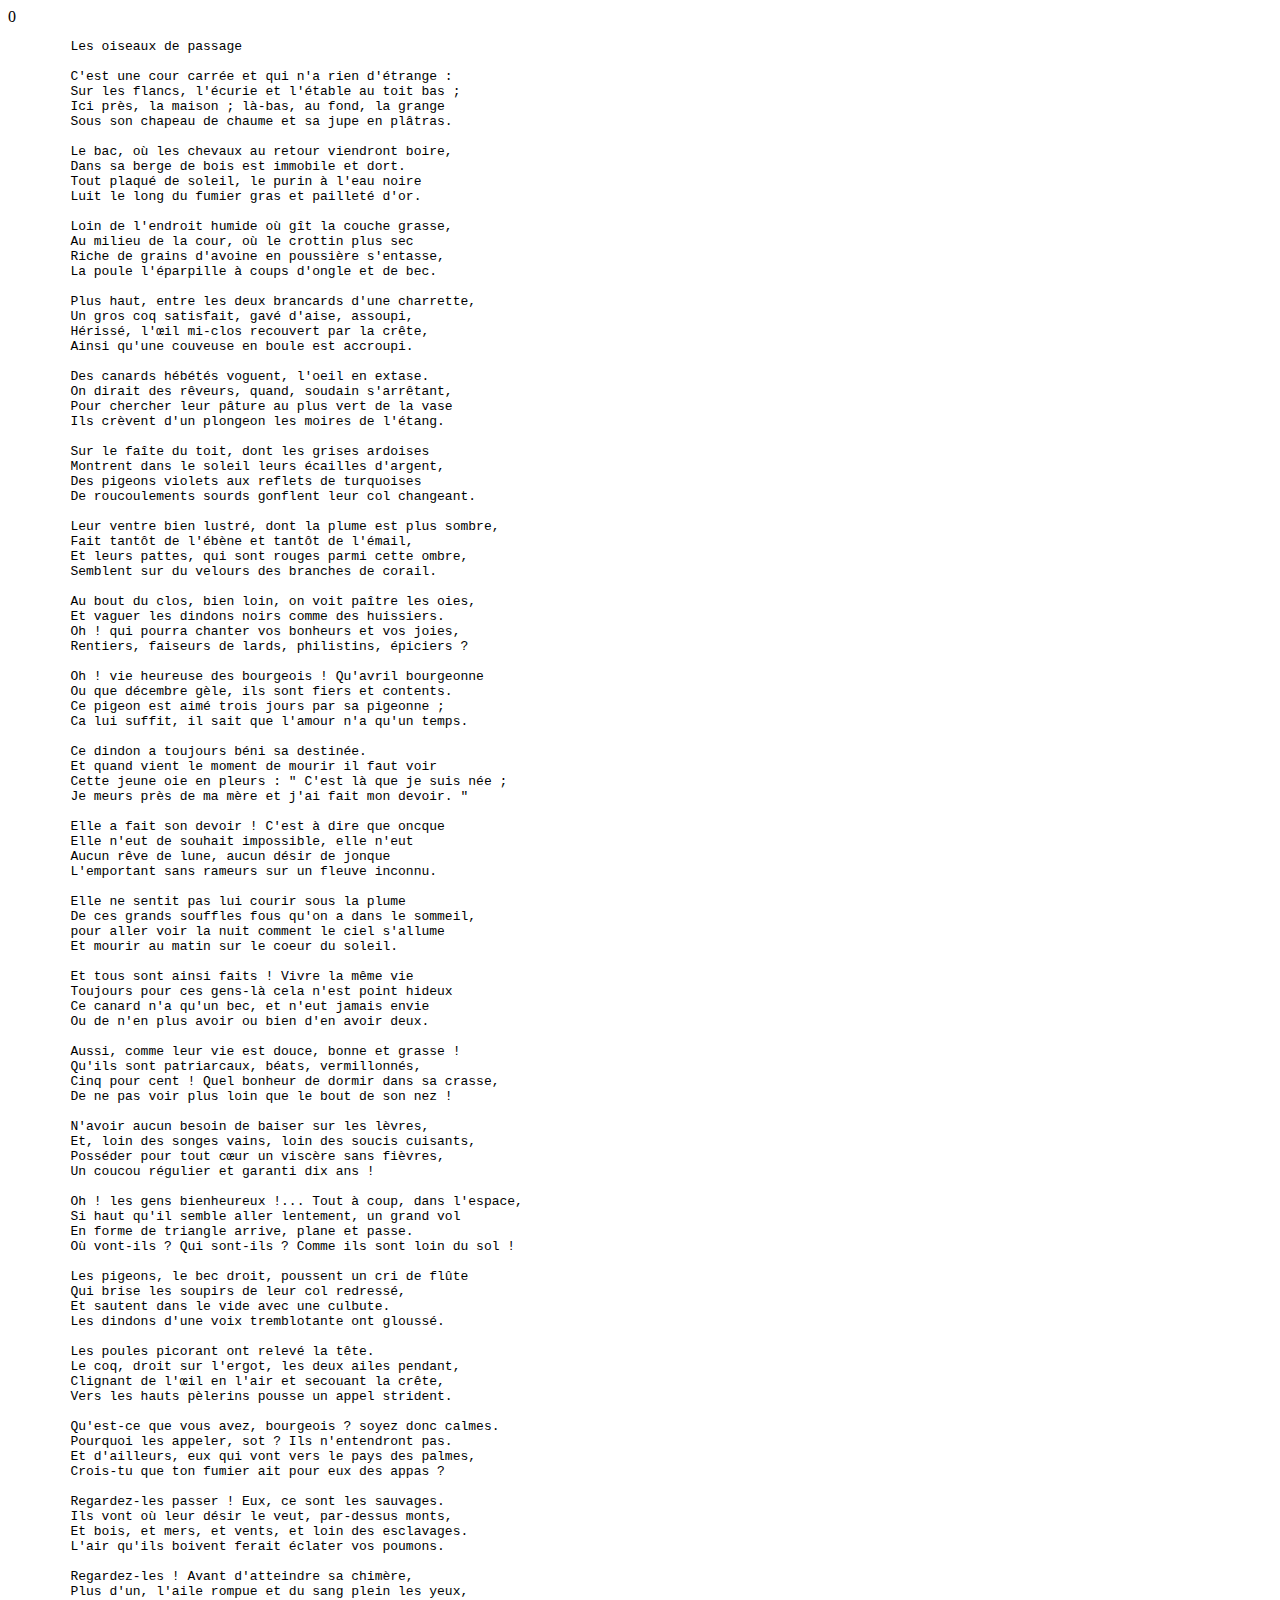
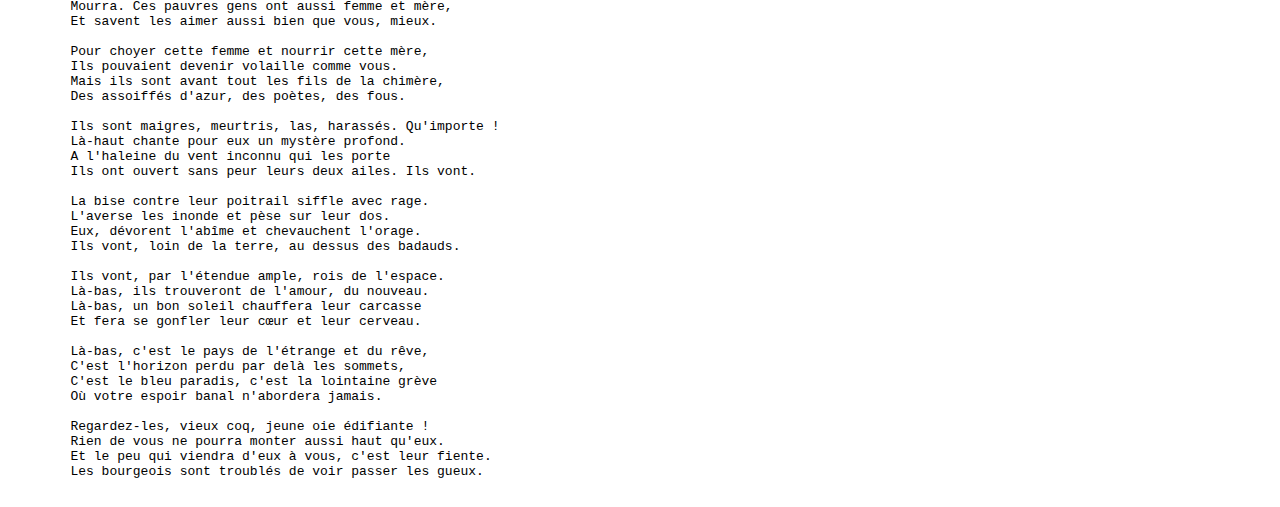
<file: ChallengeGithub_Full-master/index.html>
<!DOCTYPE html>
<html lang="en">
<head>
    <meta charset="UTF-8">
    <meta name="viewport" content="width=device-width, initial-scale=1.0">
    <title>Document</title>
</head>
<body>
    <div id="compteur">0</div>

    <pre id="poeme">
        Les oiseaux de passage

        C'est une cour carrée et qui n'a rien d'étrange :
        Sur les flancs, l'écurie et l'étable au toit bas ;
        Ici près, la maison ; là-bas, au fond, la grange
        Sous son chapeau de chaume et sa jupe en plâtras.
        
        Le bac, où les chevaux au retour viendront boire,
        Dans sa berge de bois est immobile et dort.
        Tout plaqué de soleil, le purin à l'eau noire
        Luit le long du fumier gras et pailleté d'or.
        
        Loin de l'endroit humide où gît la couche grasse,
        Au milieu de la cour, où le crottin plus sec
        Riche de grains d'avoine en poussière s'entasse,
        La poule l'éparpille à coups d'ongle et de bec.
        
        Plus haut, entre les deux brancards d'une charrette,
        Un gros coq satisfait, gavé d'aise, assoupi,
        Hérissé, l'œil mi-clos recouvert par la crête,
        Ainsi qu'une couveuse en boule est accroupi.
        
        Des canards hébétés voguent, l'oeil en extase.
        On dirait des rêveurs, quand, soudain s'arrêtant,
        Pour chercher leur pâture au plus vert de la vase
        Ils crèvent d'un plongeon les moires de l'étang.
        
        Sur le faîte du toit, dont les grises ardoises
        Montrent dans le soleil leurs écailles d'argent,
        Des pigeons violets aux reflets de turquoises
        De roucoulements sourds gonflent leur col changeant.
        
        Leur ventre bien lustré, dont la plume est plus sombre,
        Fait tantôt de l'ébène et tantôt de l'émail,
        Et leurs pattes, qui sont rouges parmi cette ombre,
        Semblent sur du velours des branches de corail.
        
        Au bout du clos, bien loin, on voit paître les oies,
        Et vaguer les dindons noirs comme des huissiers.
        Oh ! qui pourra chanter vos bonheurs et vos joies,
        Rentiers, faiseurs de lards, philistins, épiciers ?
        
        Oh ! vie heureuse des bourgeois ! Qu'avril bourgeonne
        Ou que décembre gèle, ils sont fiers et contents.
        Ce pigeon est aimé trois jours par sa pigeonne ;
        Ca lui suffit, il sait que l'amour n'a qu'un temps.
        
        Ce dindon a toujours béni sa destinée.
        Et quand vient le moment de mourir il faut voir
        Cette jeune oie en pleurs : " C'est là que je suis née ;
        Je meurs près de ma mère et j'ai fait mon devoir. "
        
        Elle a fait son devoir ! C'est à dire que oncque
        Elle n'eut de souhait impossible, elle n'eut
        Aucun rêve de lune, aucun désir de jonque
        L'emportant sans rameurs sur un fleuve inconnu.
        
        Elle ne sentit pas lui courir sous la plume
        De ces grands souffles fous qu'on a dans le sommeil,
        pour aller voir la nuit comment le ciel s'allume
        Et mourir au matin sur le coeur du soleil.
        
        Et tous sont ainsi faits ! Vivre la même vie
        Toujours pour ces gens-là cela n'est point hideux
        Ce canard n'a qu'un bec, et n'eut jamais envie
        Ou de n'en plus avoir ou bien d'en avoir deux.
        
        Aussi, comme leur vie est douce, bonne et grasse !
        Qu'ils sont patriarcaux, béats, vermillonnés,
        Cinq pour cent ! Quel bonheur de dormir dans sa crasse,
        De ne pas voir plus loin que le bout de son nez !
        
        N'avoir aucun besoin de baiser sur les lèvres,
        Et, loin des songes vains, loin des soucis cuisants,
        Posséder pour tout cœur un viscère sans fièvres,
        Un coucou régulier et garanti dix ans !
        
        Oh ! les gens bienheureux !... Tout à coup, dans l'espace,
        Si haut qu'il semble aller lentement, un grand vol
        En forme de triangle arrive, plane et passe.
        Où vont-ils ? Qui sont-ils ? Comme ils sont loin du sol !
        
        Les pigeons, le bec droit, poussent un cri de flûte
        Qui brise les soupirs de leur col redressé,
        Et sautent dans le vide avec une culbute.
        Les dindons d'une voix tremblotante ont gloussé.
        
        Les poules picorant ont relevé la tête.
        Le coq, droit sur l'ergot, les deux ailes pendant,
        Clignant de l'œil en l'air et secouant la crête,
        Vers les hauts pèlerins pousse un appel strident.
        
        Qu'est-ce que vous avez, bourgeois ? soyez donc calmes.
        Pourquoi les appeler, sot ? Ils n'entendront pas.
        Et d'ailleurs, eux qui vont vers le pays des palmes,
        Crois-tu que ton fumier ait pour eux des appas ?
        
        Regardez-les passer ! Eux, ce sont les sauvages.
        Ils vont où leur désir le veut, par-dessus monts,
        Et bois, et mers, et vents, et loin des esclavages.
        L'air qu'ils boivent ferait éclater vos poumons.
        
        Regardez-les ! Avant d'atteindre sa chimère,
        Plus d'un, l'aile rompue et du sang plein les yeux,
        Mourra. Ces pauvres gens ont aussi femme et mère,
        Et savent les aimer aussi bien que vous, mieux.
        
        Pour choyer cette femme et nourrir cette mère,
        Ils pouvaient devenir volaille comme vous.
        Mais ils sont avant tout les fils de la chimère,
        Des assoiffés d'azur, des poètes, des fous.
        
        Ils sont maigres, meurtris, las, harassés. Qu'importe !
        Là-haut chante pour eux un mystère profond.
        A l'haleine du vent inconnu qui les porte
        Ils ont ouvert sans peur leurs deux ailes. Ils vont.
        
        La bise contre leur poitrail siffle avec rage.
        L'averse les inonde et pèse sur leur dos.
        Eux, dévorent l'abîme et chevauchent l'orage.
        Ils vont, loin de la terre, au dessus des badauds.
        
        Ils vont, par l'étendue ample, rois de l'espace.
        Là-bas, ils trouveront de l'amour, du nouveau.
        Là-bas, un bon soleil chauffera leur carcasse
        Et fera se gonfler leur cœur et leur cerveau.
        
        Là-bas, c'est le pays de l'étrange et du rêve,
        C'est l'horizon perdu par delà les sommets,
        C'est le bleu paradis, c'est la lointaine grève
        Où votre espoir banal n'abordera jamais.
        
        Regardez-les, vieux coq, jeune oie édifiante !
        Rien de vous ne pourra monter aussi haut qu'eux.
        Et le peu qui viendra d'eux à vous, c'est leur fiente.
        Les bourgeois sont troublés de voir passer les gueux.
        </pre>

</body>
</html>
</file>
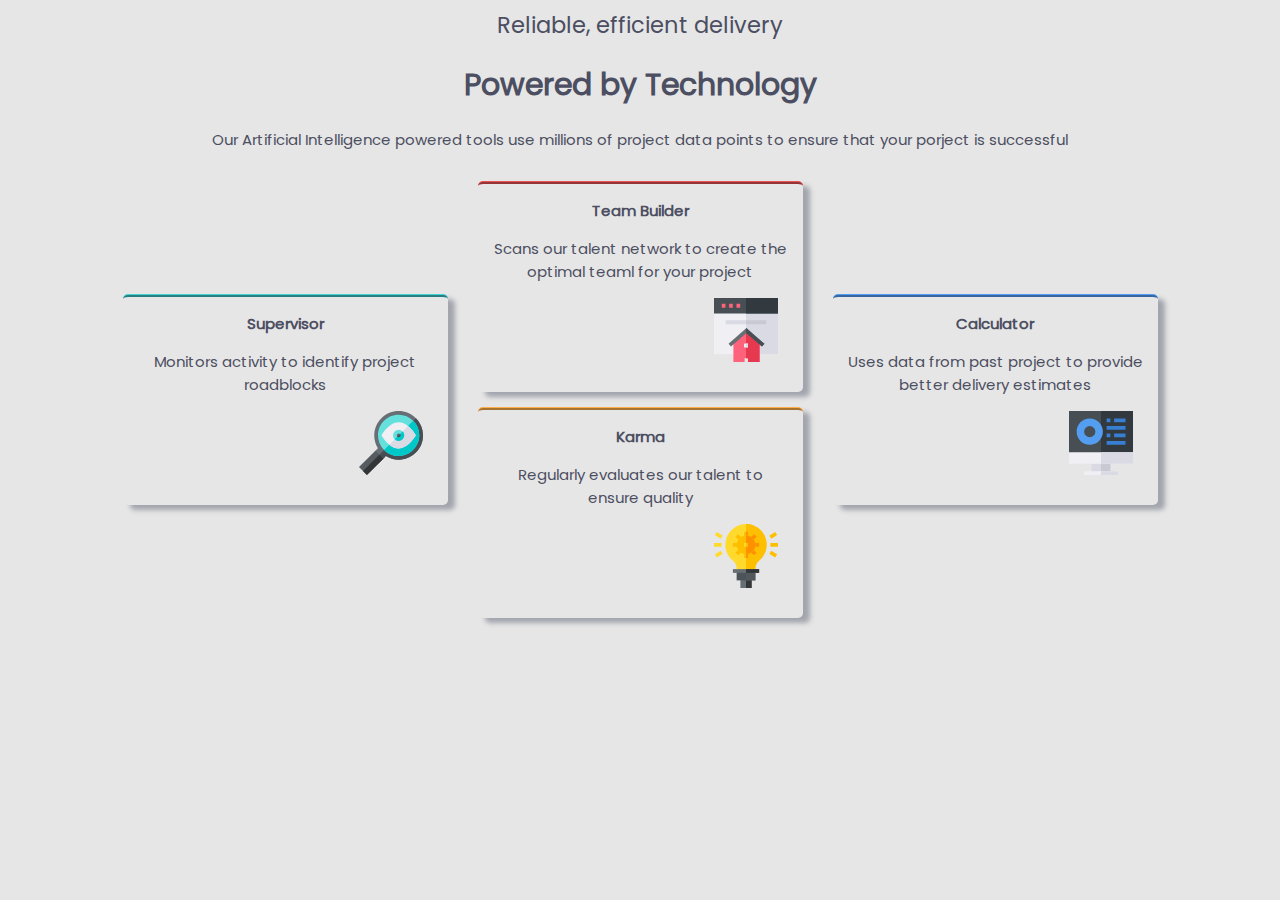
<file: FourCard-main/index.html>
<!DOCTYPE html>
<html lang="en">  

  <head>
  <meta charset="UTF-8">
  <meta name="viewport" content="width=device-width, initial-scale=1.0">
  <!-- displays site properly based on user's device -->

  <link rel="icon" type="image/png" sizes="32x32" href="./images/favicon-32x32.png">

  <title>Four card feature section</title>
  <link rel="stylesheet" href="style/style.css">
  <!-- Feel free to remove these styles or customise in your own stylesheet 👍 -->
  <style>
    .attribution {
      font-size: 11px;
      text-align: center;
    }
    .attribution a {
      color: hsl(228, 45%, 44%);
    }
  </style>
  </head>

  <body>
    <header> 
      <h2 id="Titre">
        Reliable, efficient delivery
      </h2>
      <h1 id="Surtitre">
        Powered by Technology
      </h1>
      <p>
      Our Artificial Intelligence powered tools use millions of project data
      points to ensure that your porject is successful
      </p>
    </header>
<!--Première carte-->
    <main>
      <div class="carte" id="Supervisor">
        <strong>
        Supervisor
        </strong>
        <p>
        Monitors activity to identify project
        roadblocks
        </p>
        <img alt="Image Suppervisor" src="images/icon-supervisor.svg">
      </div>
<!--Deuxième carte--> 
      <div class="Mid">
        <div class="carte" id="TeamBuilder">
          <strong>
          Team Builder
          </strong>
          <p>
          Scans our talent network to create the
          optimal teaml for your project
          </p>
          <img alt="Image TeamBuilder" src="images/icon-team-builder.svg">
        </div>
<!--Troisième carte-->
        <div class="carte" id="Karma">
          <strong>
          Karma
          </strong>
          <p>
          Regularly evaluates our talent to
          ensure quality
          </p>
          <img alt="Image Karma" src="images/icon-karma.svg"> 
        </div>
      </div>
<!--Quatrième carte-->
      <div class="carte" id="Calculator">   
        <strong>
        Calculator
        </strong>
        <p>
        Uses data from past project to
        provide better delivery estimates
        </p>    
        <img alt="Image Calculator" src="images/icon-calculator.svg">
      </div>
    </main>
  </body>
</html>
</file>
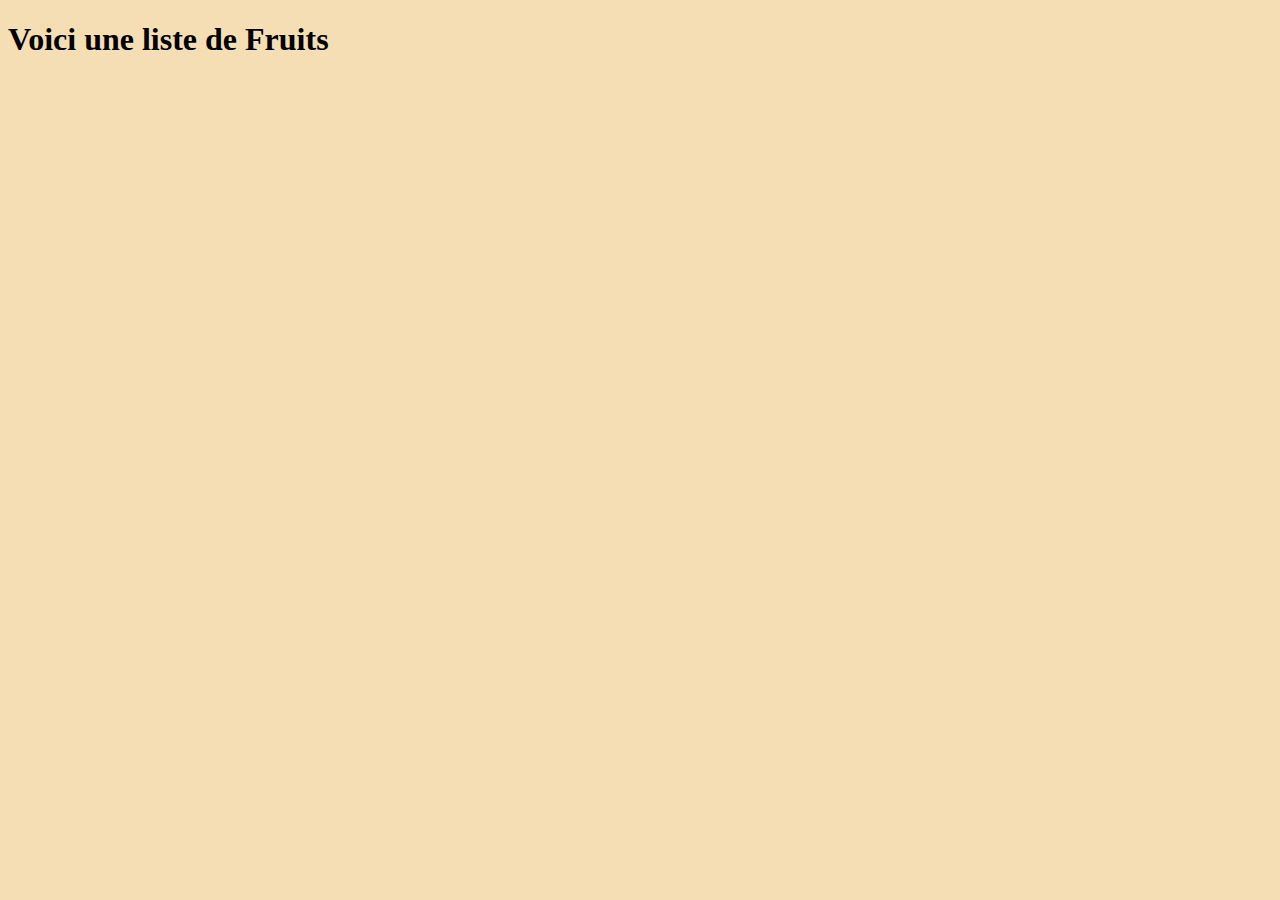
<file: Fruits-master/Index.html>
<!DOCTYPE html>
<html lang="en">
<head>
    <meta charset="UTF-8">
    <meta name="viewport" content="width=device-width, initial-scale=1.0">
    <link rel="stylesheet" href="Fruits.css">
    <script src="Fruits.js"></script>
    <title>Fruits</title>
</head>
<body>
    <H1>
        Voici une liste de Fruits
    </H1>
</body>
</html>
</file>
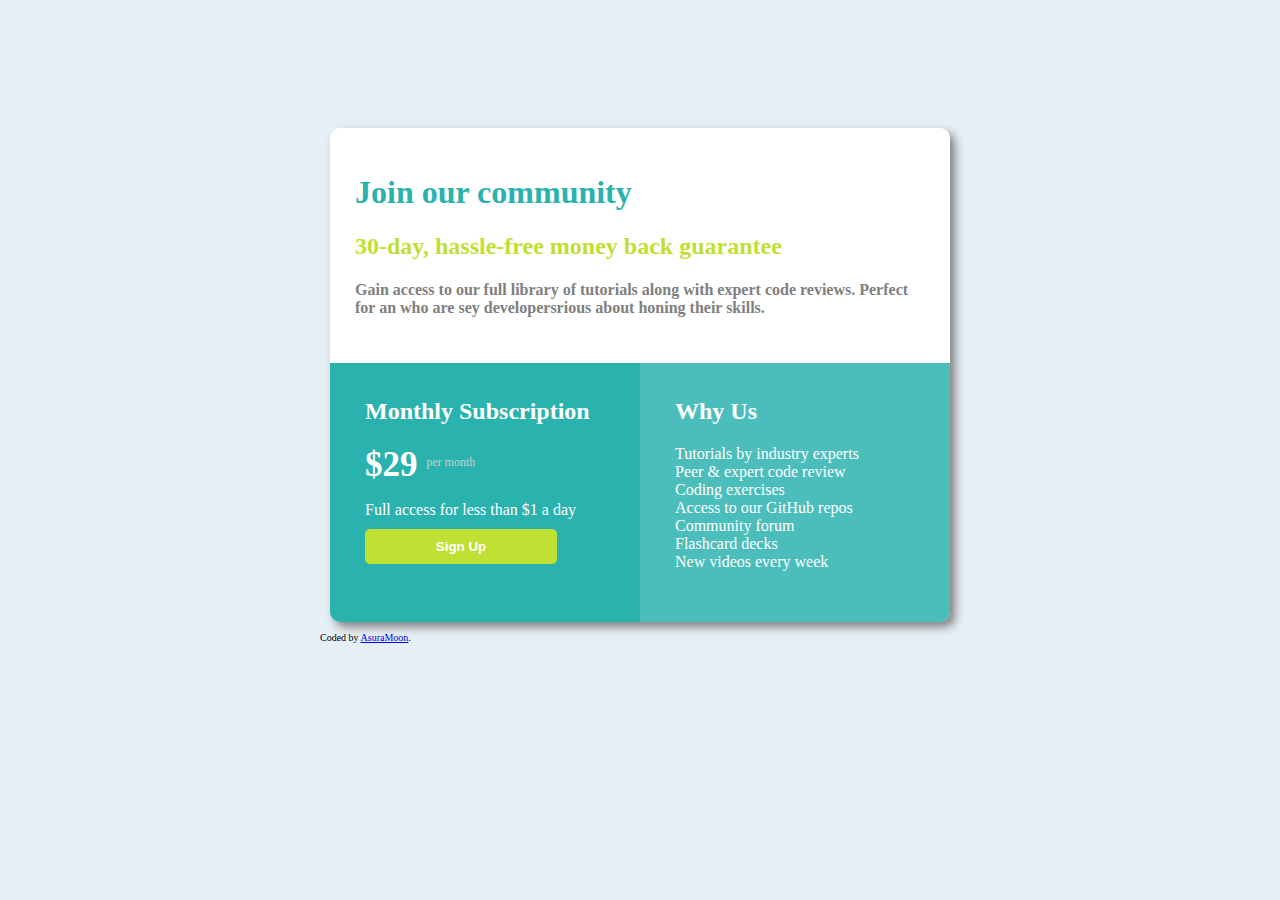
<file: Grid2-modif/index.html>
<!DOCTYPE html>
<html lang="en">
<head>
  <meta charset="UTF-8">
  <meta name="viewport" content="width=device-width, initial-scale=1.0"> <!-- displays site properly based on user's device -->

  <link rel="icon" type="image/png" sizes="32x32" href="./images/favicon-32x32.png">
  <link rel="stylesheet" href="style.css">
  
  <title>Single Price Grid Component</title>

  <!-- Feel free to remove these styles or customise in your own stylesheet 👍 -->
</head>
<body>
  <div class="GRID1">
    <div class="BLOC1">
      <h1>
        Join our community
      </h1>
      <h2 id="vert">
        30-day, hassle-free money back guarantee
      </h2>
      <h4>
        Gain access to our full library of tutorials along with expert code reviews. 
        Perfect for an who are sey developersrious about honing their skills.
      </h4>
    </div>
    <div class="BLOC2">
      <h2>
        Monthly Subscription
      </h2>
      <p>
        <span id="DOLLAR"> &dollar;29 </span><span id="CASH"> per month </span>
      </p> 
      Full access for less than &dollar;1 a day<br>
      <a href="#"><button id="SIGN">Sign Up</button></a>
    </div>
    <div class="BLOC3">
      <h2>
        Why Us
      </h2>
      <p>
        Tutorials by industry experts<br>
        Peer &amp; expert code review<br>
        Coding exercises<br>
        Access to our GitHub repos<br>
        Community forum<br>
        Flashcard decks<br>
        New videos every week<br>
      </p>
    </div>
  </div>      
  <footer>
    <p id="coded">
      Coded by <a href="https://github.com/AsuraMoon">AsuraMoon</a>.
    </p>
  </footer>
</body>
</html>
</file>
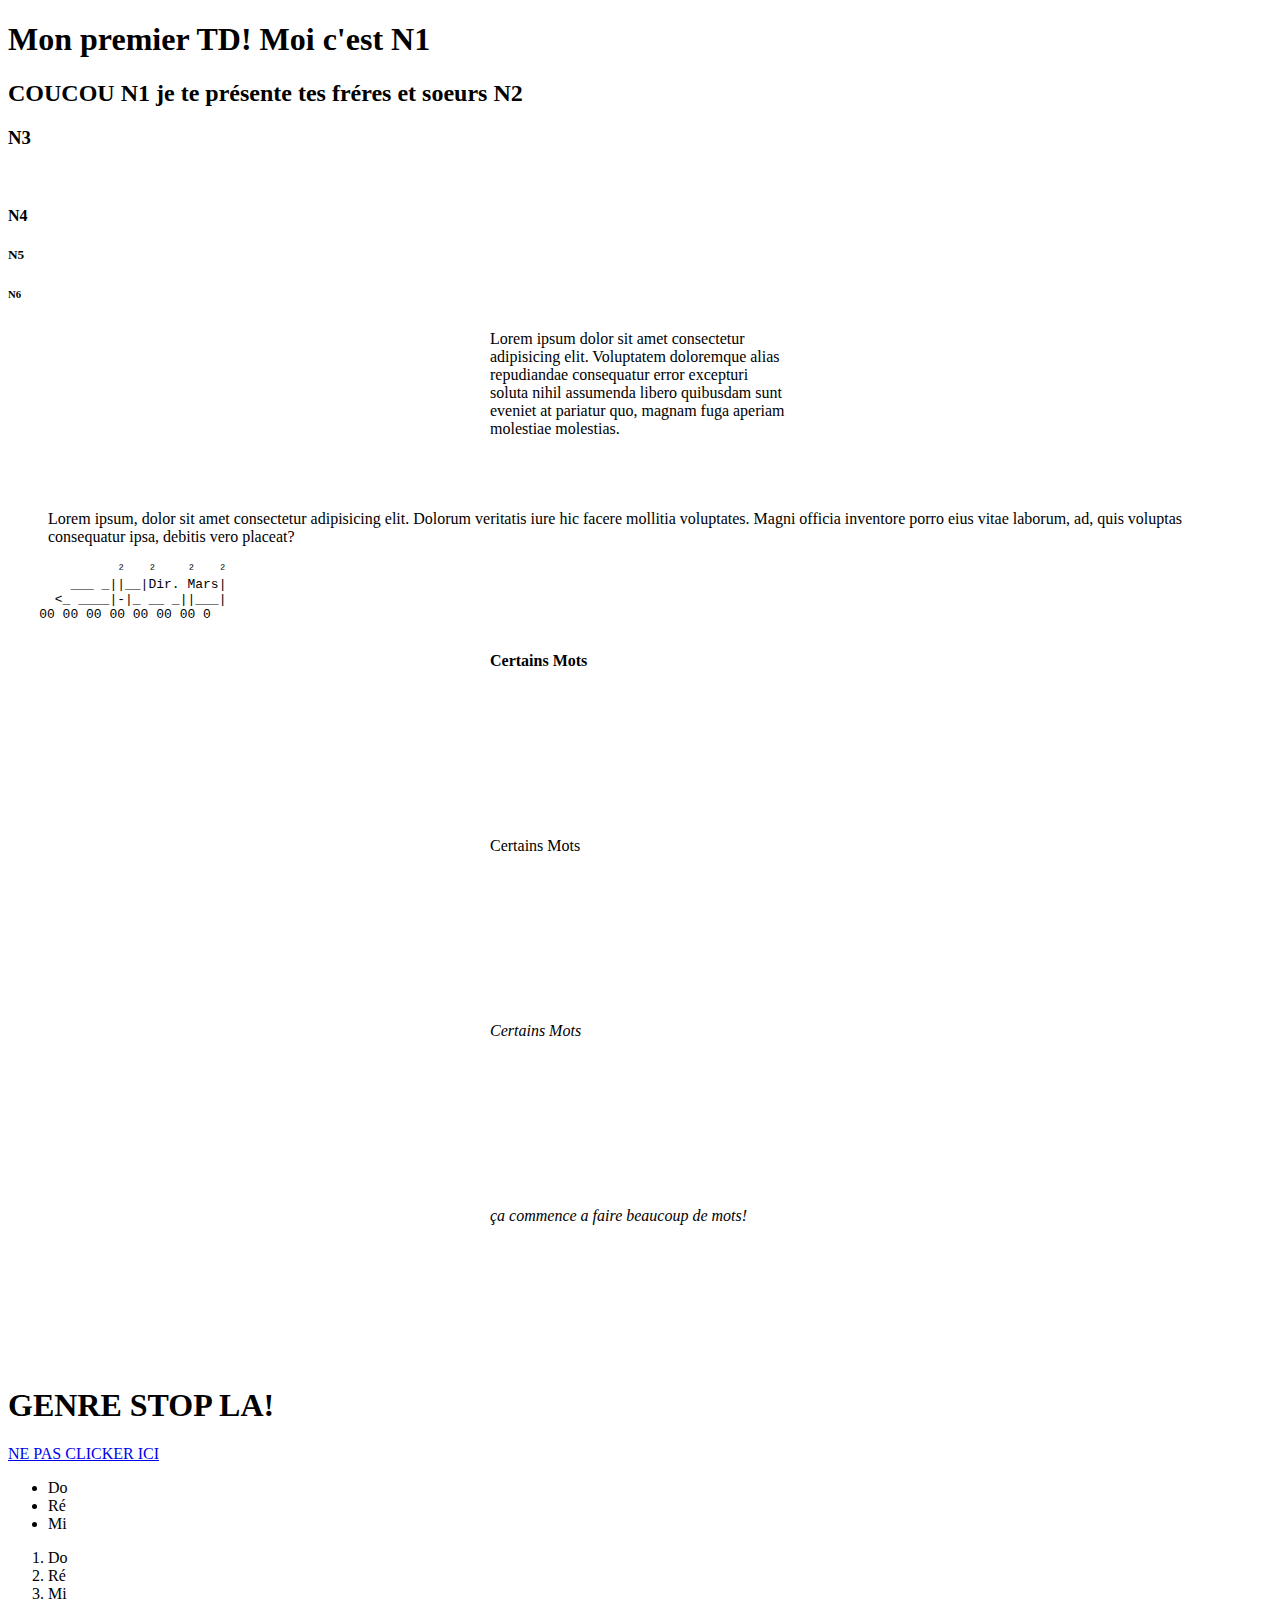
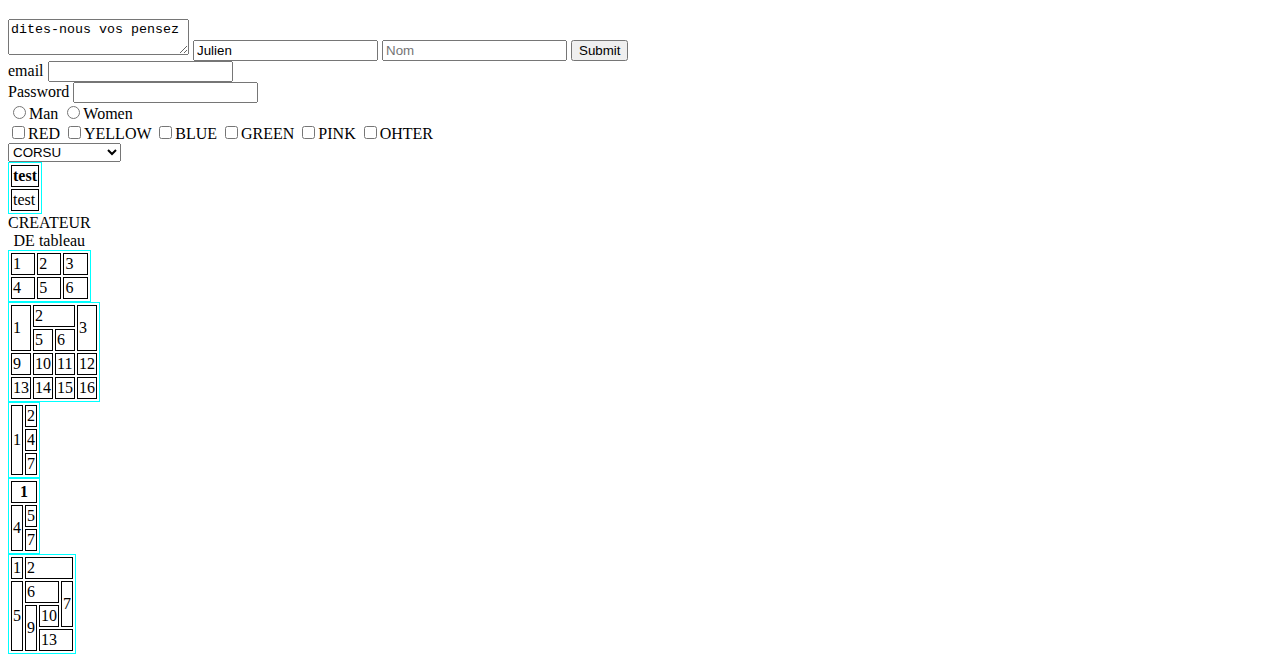
<file: TD1/Index.html>
<!DOCTYPE html>
<!--Type de page-->
<html lang="en">
<!--Langue choisit-->
<head>
<!--Balise Double Ouvrante "Onglet"-->
    <meta charset="UTF-8">
    <!--Balise Orph pour les caractères-->
    <meta name="viewport" content="width=device-width, initial-scale=1.0">
    <!--Balise Orph pour transition Web à Web Mobile-->
    <link rel="stylesheet" href="Style/style.css">
    <!--Balise Orph pour utliser la fiche de style (lien relatif)-->
    <title>Mon TD1</title>
    <!--Titre dans l'onglet-->
    <link rel="icon" href="Ressources/1200px-France_road_sign_B1.svg.png">
</head>
<!--Balise Double Fermante "Onglet"-->
<body>
<!--Balise Double Ouvrante "Page"-->
<h1>Mon premier TD! Moi c'est N1</h1>
<h2><span>COUCOU N1 je te présente tes fréres et soeurs</span> N2</h2>
<h3>N3</h3>
<br>
<!--br = saut de ligne-->
<h4>N4</h4>
<h5>N5</h5>
<h6>N6</h6>
<!--Liste balise h-->
<p>Lorem ipsum dolor sit amet consectetur adipisicing elit. Voluptatem doloremque alias repudiandae consequatur error excepturi soluta nihil assumenda libero quibusdam sunt eveniet at pariatur quo, magnam fuga aperiam molestiae molestias.</p>
<blockquote>Lorem ipsum, dolor sit amet consectetur adipisicing elit. Dolorum veritatis iure hic facere mollitia voluptates.
 Magni officia inventore porro eius vitae laborum, ad, quis voluptas consequatur ipsa, debitis vero placeat?</blockquote>

<!--blockquote fait décale-->
<pre>
              ²   ²    ²   ²
        ___ _||__|Dir. Mars| 
      &lt;_ ____|-|_ __ _||___|
    00 00 00 00 00 00 00 0 
</pre>
<!--pre fait décale et prend les caracteres spéciaux-->
<p><strong>Certains Mots</strong></p>
<!--stong rend gras et plus accessible de recherche pour les autres navigateurs-->
<p>Certains Mots</p>
<!--foo fait rien-->
<p><i>Certains Mots</i></p>
<!--i fait italique-->
<p><em>ça commence a faire beaucoup de mots!</em></p>
<!--em fait italique(sur les explorers classique)+ référencement (crawl = robot d'indexage)-->
<h1>GENRE STOP LA!</h1>
<a target="_blank" href="Curious.html">NE PAS CLICKER ICI</a>
<!--lien vers curious-->
<ul>
    <li>Do</li>
    <li>Ré</li>
    <li>Mi</li>
</ul>
<!--liste NON ordonnée-->
<ol>
    <li>Do</li>
    <li>Ré</li>
    <li>Mi</li>
</ol>
<!--liste ordonnée-->
    <form action="form.php" method="GET">
        <!--action vers quoi le formulaire va etre envoyé OBLIGATOIRE-->
        <textarea name="text" placeholder="ecrire ici">dites-nous vos pensez</textarea>
        <!--placeholder (préremplis en indication)--> <!--required signifie obligatoire (Sans valeur)--> <!--value correspond au remplis effectif-->
        <input type="text" name="prénom" placeholder="Prénom" value="Julien" required/>
        <!-- type"radio" rond qcm --> <!-- type"checkbox" --> <!--type "date"-->
        <input type="text" name="nom" placeholder="Nom" required/>
        <input type="submit"/> <!-- envoi au php-->
        <div>
            <label for="email">email</label>
            <input type="email" id="email" name="email" required>
        </div>
        <label for="pass">Password</label>
        <input type="password" id="pass" name="password" required>
        <!-- email et password OBLIGATOIRE-->
        <div>
            <input type="radio" name="sexe" id="Man" value="Men"><label for="Man">Man</label>
            <input type="radio" name="sexe" id="Women" value="Women"><label for="Women">Women</label>
            <!--qcm mec ou fille-->
        </div>
        <div>
            <!--balise block généraliste (sert a tout et rien)-->
            <input type="checkbox" name="color" id="RED" value="RED"><label for="RED">RED</label>
            <input type="checkbox" name="color" id="YELLOW" value="YELLOW"><label for="YELLOW">YELLOW</label>
            <input type="checkbox" name="color" id="BLUE" value="BLUE"><label for="BLUE">BLUE</label>
            <input type="checkbox" name="color" id="GREEN" value="GREEN"><label for="GREEN">GREEN</label>
            <input type="checkbox" name="color" id="PINK" value="PINK"><label for="PINK">PINK</label>
            <input type="checkbox" name="color" id="OTHER" value="OTHER"><label for="OTHER">OHTER</label>
            <!--check box a plusieurs choix-->
        </div>
        <select>
            <optgroup label="Pays">
                <option value="corse" selected>CORSU</option>
                <option value="continentaux">continentaux</option>
                <!--menu deroulant ouvert-->
            </optgroup>
        </select>
    </form>
    <table>
        <thead>
            <tr>
                <th>test</th>
            </tr>
        </thead>
        <tbody>
            <tr>
                <td>test</td>
            </tr>
        </tbody>
    </table>
    <!--tableau 1-->
    <table>
        <caption>CREATEUR DE tableau</caption>
        <tbody>
            <tr>
                <!-- création d'un ligne-->
                <td>1</td>
                <td>2</td>
                <td>3</td>
            </tr>
            <tr>
                <td>4</td>
                <td>5</td>
                <td>6</td>
            </tr>
        </tbody>
    </table>
    <!--tableau 2-->
    <table>
        <tbody>
            <tr>
                <td rowspan="2">1</td> <!--rawspan fusionne les lignes-->
                <td colspan="2">2</td> <!--COLspan fusionne les COLonnes-->
                <td rowspan="2">3</td>
            </tr>
            <tr>
                <td>5</td>
                <td>6</td>

            </tr>
            <tr>
                <td >9</td>
                <td>10</td>
                <td>11</td>
                <td>12</td>
            </tr>
            <tr>
                <td>13</td>
                <td>14</td>
                <td>15</td>
                <td>16</td>
            </tr>
        </tbody>
    </table>
    <!--tableau 3-->
    <table>
        <tbody>
            <tr>
                <td rowspan="3">1</td>
                <td>2</td>
            </tr>
            <tr>
                <td>4</td>
            </tr>
            <tr>
                <td>7</td>
            </tr>
        </tbody>
    </table>
    <!--tableau 4-->
    <table>
        <thead>
            <tr>
                <th colspan="2">1</th>
                <!--th sert a crée des textes mieux référencer et en gras-->
            </tr>
        </thead>
        <tbody>
            <tr>
                <td rowspan="2">4</td>
                <td>5</td>
            </tr>
            <tr>
                <td>7</td>
            </tr>
        </tbody>
    </table>
    <!--tableau 5-->
    <table>
        <tbody>
            <tr>
                <td>1</td>
                <td colspan="3">2</td>
            </tr>
            <tr>
                <td rowspan="3">5</td>
                <td colspan="2">6</td>
                <td rowspan="2">7</td>
            </tr>
            <tr>
                <td rowspan="2">9</td>
                <td>10</td>
            </tr>
            <tr>
                <td colspan="2">13</td>
            </tr>
        </tbody>
    </table>
    <!--tableau 6-->
</body>
<!--Balise Double Fermante "Page"-->
</html>
</file>
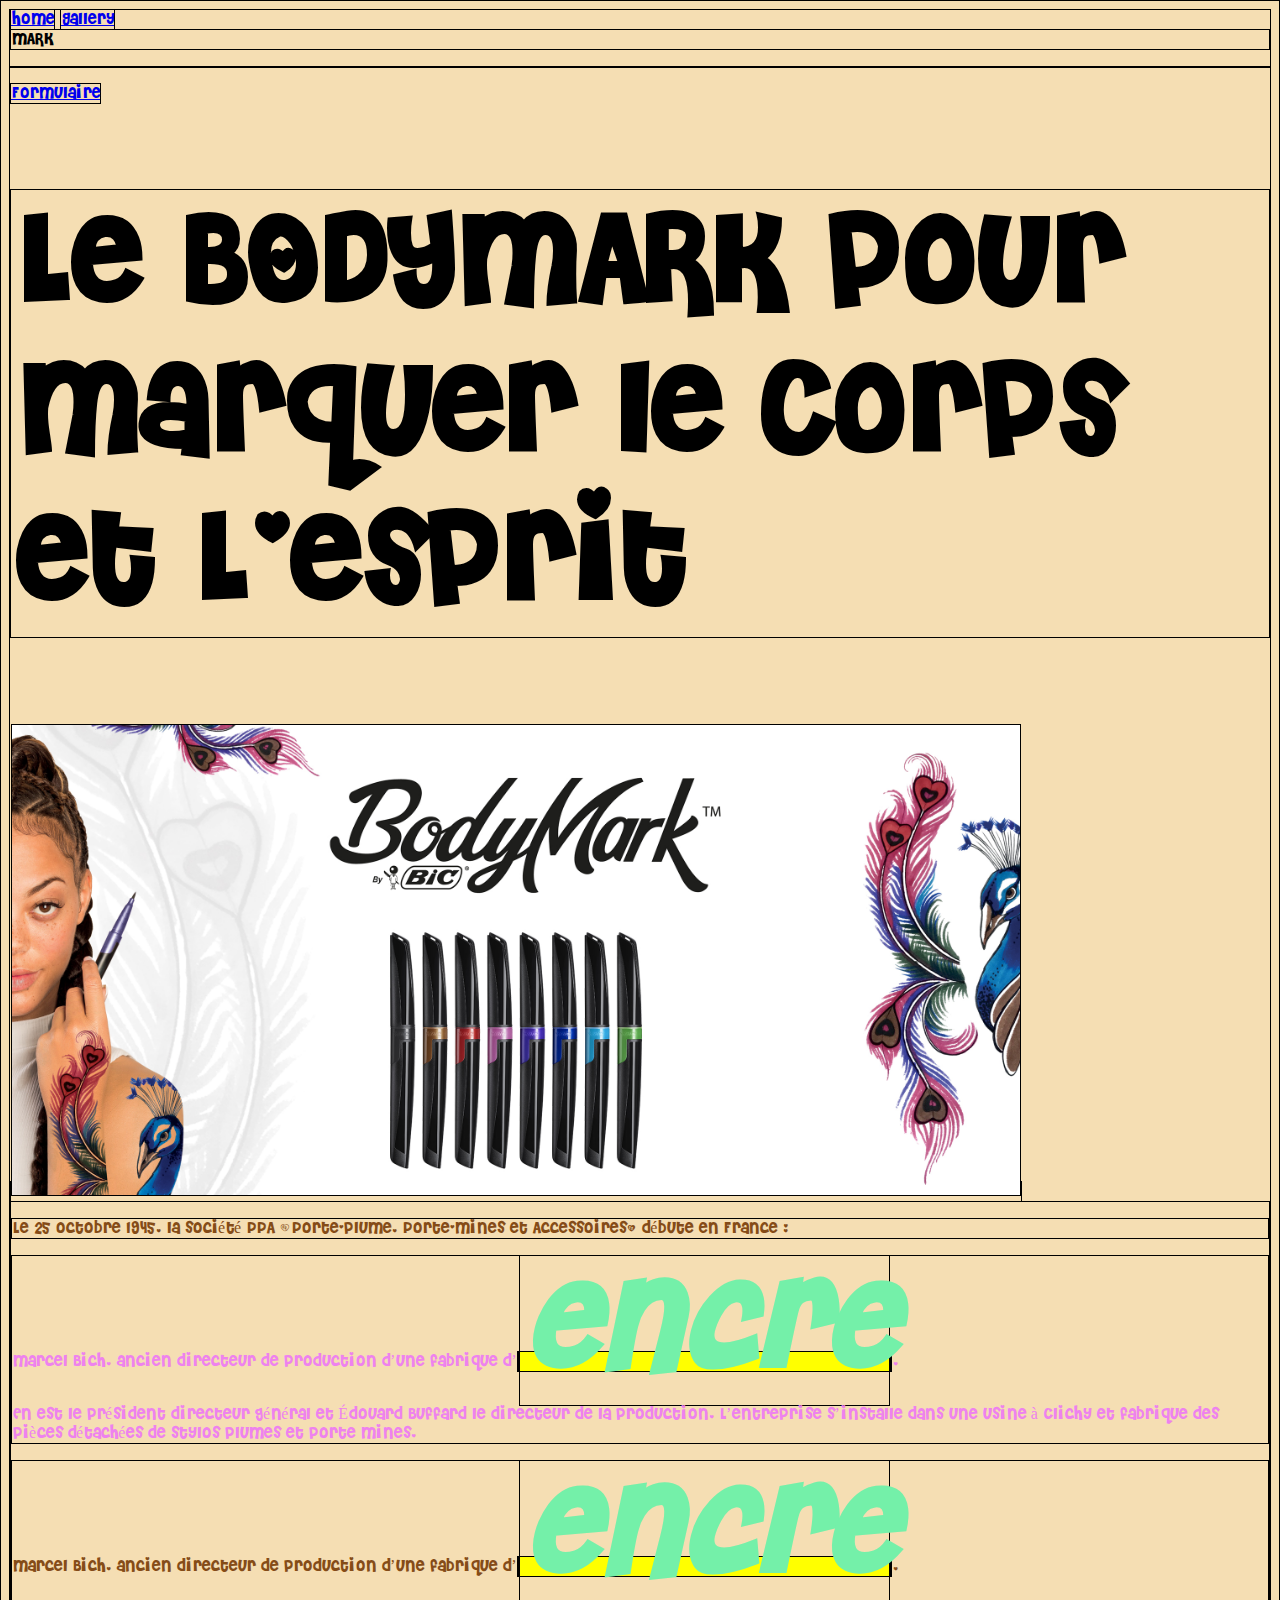
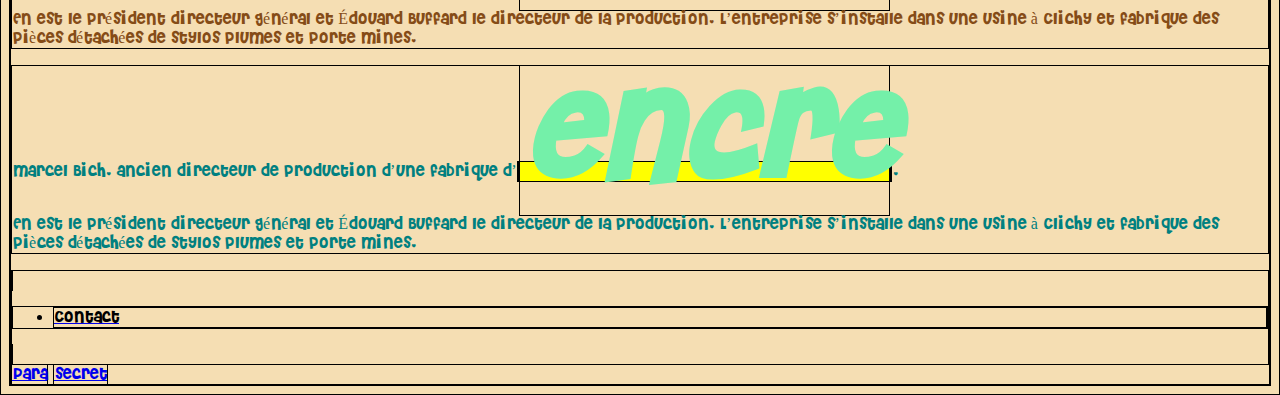
<file: TD0/Bic/Index.html>
<!DOCTYPE html>
<!--raccourci ! pour allez plus vite-->
<html lang="en">
<head>
    <!--ouvert de l'entête (onglet)-->
    <meta charset="UTF-8">
    <!--type de caractère-->
    <meta name="viewport" content="width=device-width, initial-scale=1.0">
    <!--adaptabilité entre web et mobile-->
    <meta name="Keywords" content="Bic BodyMark Marker">
    <!--mot clés pour rechercheur internet-->
    <meta name="robot" content="index">
    <!--autotisation a l'indexage par le robot google-->
    <meta name="source" content="">
    <!--type de logiciel utilisé pour integrer-->
    <meta name="description" content="Site Pub Bic BodyMark">
    <!--description du site-->
    <link rel="icon" href="Ressources/IconeBicBodyMark.png">
    <!--petit icone en haut dans l'onglet-->
    <meta http-equiv="X-UA-Compatible" content="IE=Edge">
    <!--force IE a passer en EDGE-->
    <link rel="stylesheet" href="Style/style.css">
    <!--style css (ecriture)-->
    <title>BicBodyMark</title>
    <!--Titre dans l'onglet-->
</head>
<body>
    <a href="#">Home</a> <a href="gallery.html">Gallery</a>
    <!--lien # qui maintiens sur la page actuelle grace au bouton home
        lien complet sur galerie grace au bouton gallery-->
    <div>MARK</div>
    <!--balise test pour faire un paragraphe plus marqué
         que juste la balise p-->
    <p id="Para"></p>
    <!--crée une encre de retour sur #"para"-->
    <a href="Formulaire.html">Formulaire</a>
    <h1 class="Team">Le BODYMARK pour marquer le Corps et L'esprit</h1>
    <!--class après em permet de ranger différants text ou balise dans une classe dans ce cas h1 ,kken TEAM-->
    <!--balise titre-->
    <a href="https://fr.bicworld.com/bodymark-by-bic"><img src="Ressources/BodyMarkBicBanner.jpg" alt="Bannier BodyMark" title="Lien vers site"></a>
</body>
<footer>
    <p>Le 25 octobre 1945, la société PPA (Porte-plume, Porte-mines et Accessoires) débute en France ;</p>
    <p id="HanYolo"> Marcel Bich, ancien directeur de production d’une fabrique d’<mark><strong><em class="Team">encre</em></strong></mark>,<br/> En est le président directeur général et Édouard Buffard le directeur de la production. L’entreprise s’installe dans une usine à Clichy et fabrique des pièces détachées de stylos plumes et porte mines.</p>
    <!--class après em permet de ranger différants text ou balise dans une classe dans ce cas Em en TEAM-->
    <!--id permet de faire une exception a la règle (dans ce cas <p>)-->
    <p> Marcel Bich, ancien directeur de production d’une fabrique d’<mark><strong><em class="Team">encre</em></strong></mark>,<br/> En est le président directeur général et Édouard Buffard le directeur de la production. L’entreprise s’installe dans une usine à Clichy et fabrique des pièces détachées de stylos plumes et porte mines.</p>
    <!--class après em permet de ranger différants text ou balise dans une classe dans ce cas Em en TEAM-->
    <p id="HanSolo"> Marcel Bich, ancien directeur de production d’une fabrique d’<mark><strong><em class="Team">encre</em></strong></mark>,<br/> En est le président directeur général et Édouard Buffard le directeur de la production. L’entreprise s’installe dans une usine à Clichy et fabrique des pièces détachées de stylos plumes et porte mines.</p>
    <!--class après em permet de ranger différants text ou balise dans une classe dans ce cas Em en TEAM-->
    <!--id permet de faire une exception a la règle (dans ce cas <p>)-->
    <div><a href="contact.html"><ul><li>Contact</li></ul></a></div>
    <a href="#Para">Para</a>
    <!--crée un lien pour l'ID "para"-->
    <a href="#" id="secret">secret<span>coucou</span></a>
</footer>
</html>
</file>
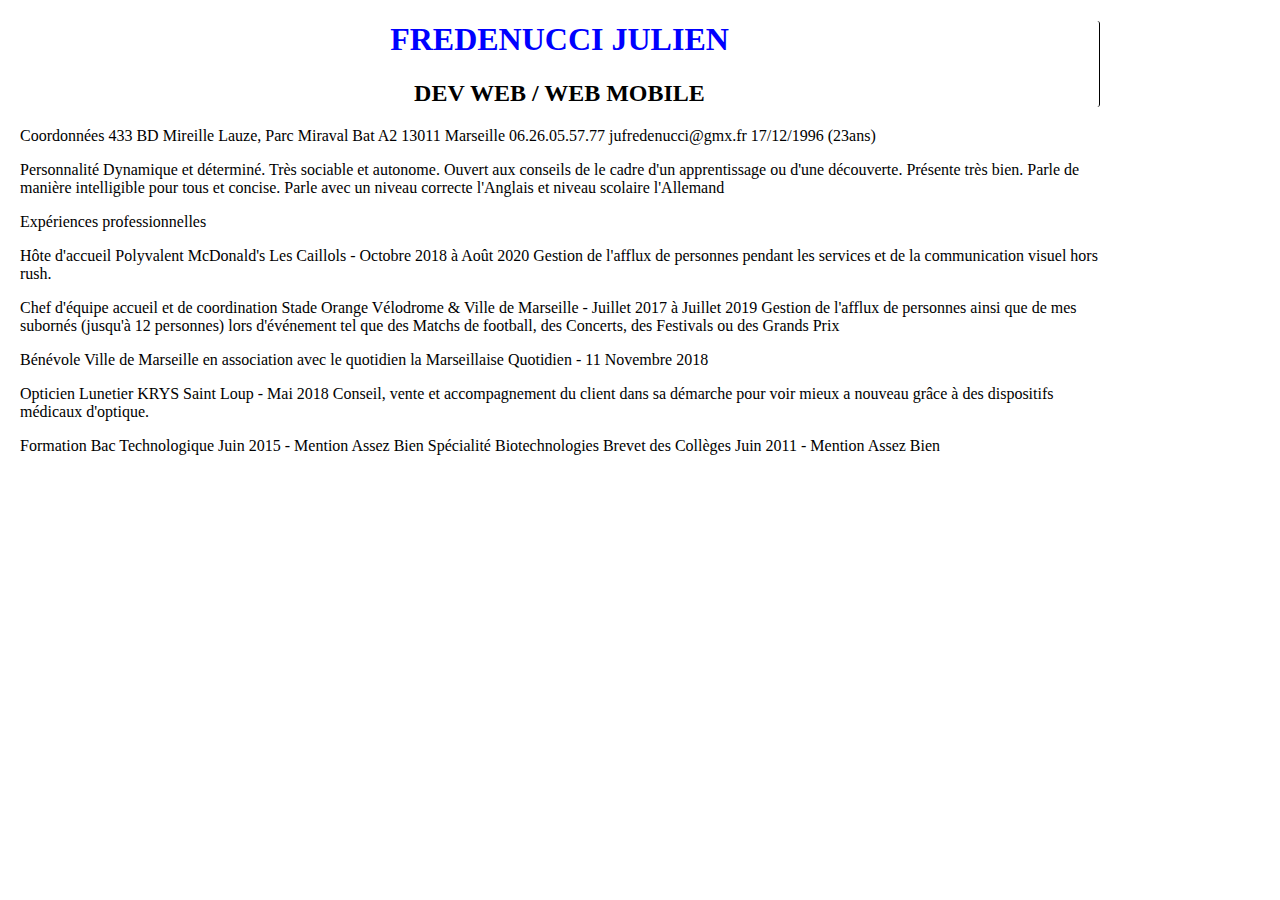
<file: CVenhtml/CV.html>
<!DOCTYPE html>
<html lang="en">
    <head>
        <meta charset="UTF-8">
        <meta name="viewport" content="width=device-width, initial-scale=1.0">
        <title>PICKachu ME</title>
        <link rel="stylesheet" href="style/CV.css">
        <link rel="icon" href="style/IconCV.png">
        <!--active le ccs et l'icone-->
    </head>
    <body>
        <div class="titre">
            <h1>
                FREDENUCCI JULIEN
            </h1>
            <h2>
                DEV WEB / WEB MOBILE
            </h2>
        </div>
        <p>
            Coordonnées
            433 BD Mireille Lauze,
            Parc Miraval Bat A2
            13011 Marseille
            06.26.05.57.77
            jufredenucci@gmx.fr
            17/12/1996 (23ans)
        </p>
        <p>
            Personnalité
            Dynamique et déterminé.
            Très sociable et autonome.
            Ouvert aux conseils de le cadre d'un apprentissage ou d'une découverte.
            Présente très bien.
            Parle de manière intelligible pour tous et concise.
            Parle avec un niveau correcte l'Anglais et niveau scolaire l'Allemand
        </p>
        <p>
            Expériences professionnelles
        </p>
        <p>
            Hôte d'accueil Polyvalent
            McDonald's Les Caillols - Octobre 2018 à Août 2020
            Gestion de l'afflux de personnes pendant les services et de la communication visuel hors rush.
        </p>
        <p>
            Chef d'équipe accueil et de coordination
            Stade Orange Vélodrome & Ville de Marseille - Juillet 2017 à Juillet 2019
            Gestion de l'afflux de personnes ainsi que de mes subornés (jusqu'à 12 personnes)
             lors d'événement tel que des Matchs de football, des Concerts, des Festivals ou des Grands Prix
        </p>
        <p>
            Bénévole
            Ville de Marseille en association avec le quotidien la Marseillaise Quotidien  - 11 Novembre 2018
        </p>
        <p>
            Opticien Lunetier
            KRYS  Saint Loup - Mai 2018
            Conseil, vente et accompagnement du client dans sa démarche pour voir mieux a nouveau grâce à des dispositifs médicaux d'optique.
        </p>
        <p>
            Formation
            Bac Technologique
            Juin 2015 - Mention Assez Bien
            Spécialité Biotechnologies
            Brevet des Collèges
            Juin 2011 - Mention Assez Bien
        </p>
    </body>
</html>
</file>
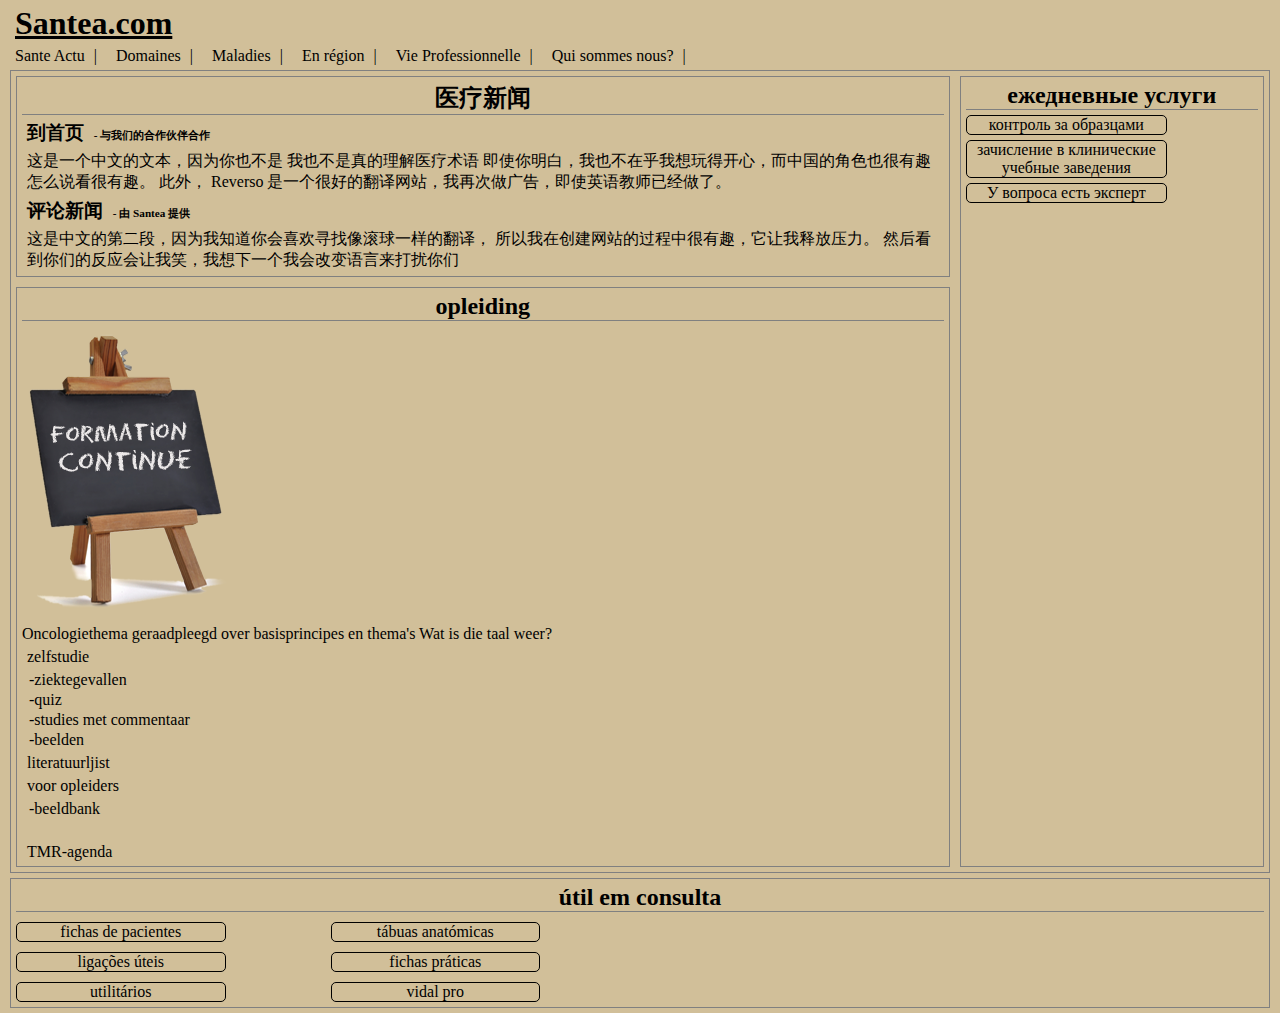
<file: QueriesBruno/Domaines.html>
<!DOCTYPE html>
<html lang="en">
    <head>
        <meta charset="UTF-8">
        <meta name="viewport" content="width=device-width, initial-scale=1.0">
        <title>Domaines</title>
        <link rel="stylesheet" href="style.css">
        <link rel="stylesheet" href="modele_media-queries.css">
    </head>

    <body>

        <!--Mon gros titre-->
        <h1>
            <a href="santeActu.html">Santea.com</a>
        </h1>
        <!--Mon gros titre-->

        <!--Navigation avec tout mes petits onglets-->
        <nav>        
            <a href="santeActu.html" class="onglet">
                Sante Actu
                <span class="séparation">
                    |
                </span>
            </a>
            <a href="#" class="onglet">
                Domaines
                <span class="séparation">
                    |
                </span>
            </a>
            <a href="maladies.html" class="onglet">
                Maladies 
                <span class="séparation">
                    |
                </span>
            </a>
            <a href="region.html" class="onglet">
                En région 
                <span class="séparation">
                    |
                </span>
            </a>
            <a href="vieProf.html" class="onglet">
                Vie Professionnelle 
                <span class="séparation">
                    |
                </span>
            </a>
            <a href="aPropos" class="onglet">
                Qui sommes nous? 
                <span class="séparation">
                    |
                </span>                    
            </a>
        </nav>
        <!--Navigation avec tout mes petits onglets-->

        <title>
            Oncologie
        </title>

        <!--Premier article (Actu + Formation + Service)-->
        <article>
            
            <!--Rebrique en chinois-->
            <section id="chinois">
                <h2 class="titreRebrique">
                    医疗新闻
                </h2>

                <div>
                    <h3>
                        到首页
                        <span class="commentaire">
                            - 与我们的合作伙伴合作
                        </span>
                    </h3>
                    <p>
                        这是一个中文的文本，因为你也不是 我也不是真的理解医疗术语
                        即使你明白，我也不在乎我想玩得开心，而中国的角色也很有趣 怎么说看很有趣。
                        此外， Reverso 是一个很好的翻译网站，我再次做广告，即使英语教师已经做了。
                    </p>
                    <h3>
                        评论新闻
                        <span class="commentaire">
                            - 由 Santea 提供
                        </span>
                    </h3>
                    <p>
                        这是中文的第二段，因为我知道你会喜欢寻找像滚球一样的翻译，
                        所以我在创建网站的过程中很有趣，它让我释放压力。
                        然后看到你们的反应会让我笑，我想下一个我会改变语言来打扰你们
                    </p>
                </div>
            </section>
            <!--Rebrique en chinois-->

            <!--rebrique en néerlandais-->
            <section id="neer">
                <h2 class="titreRebrique">
                    opleiding
                </h2>

                <div>
                    <img src="formation_continue_0.png" alt="visuele training">
                </div>
                <p>
                    Oncologiethema
                    geraadpleegd over basisprincipes en thema's
                    Wat is die taal weer?
                </p>
                <div>
                    <div>
                        zelfstudie
                    </div>
                    <div>
                        <ul>-ziektegevallen</ul>
                        <ul>-quiz</ul>
                        <ul>-studies met commentaar</ul>
                        <ul>-beelden</ul>
                    </div>
                    <div>
                        literatuurljist
                    </div>
                    <div>
                        voor opleiders
                    </div>
                    <div>
                        <ul>-beeldbank</ul>
                        <ul-diapresentaties></ul>
                    </div>
                    <div>    
                        TMR-agenda
                    </div>
                </div>
            </section>
            <!--rebrique en néerlandais-->

            <!--Rebrique en russe (coté)-->
            <section id="russ">
                <h2 class="titreRebrique">
                    ежедневные услуги
                </h2>
                <p class="mini">
                    контроль за образцами
                </p>
                <p class="mini">
                    зачисление в клинические учебные заведения
                </p>
                <p class="mini">
                    У вопроса есть эксперт
                </p>
            </section>
            <!--rebrique en russe (coté)-->
            
        </article>
        <!--Premier article (Actu + Formation + Service)-->
        
        <article>
            <h2 class="titreRebrique" id="consult">
                útil em consulta
            </h2>
            <section class="mini" id="pacientes">
                fichas de pacientes
            </section>
            <section class="mini" id="anatómicas">
                tábuas anatómicas
            </section>
            <section class="mini" id="ligações">
                ligações úteis
            </section>
            <section class="mini" id="práticas">
                fichas práticas
            </section>
            <section class="mini" id="utilitários">
                utilitários
            </section>
            <section class="mini" id="vidal">
                vidal pro
            </section>
        </article>
    </body>
</html>
</file>
<file: FourCard-main/style/style.css>
@font-face{font-family: "Poppins";
    src: url("Poppins/Poppins-Regular.ttf");}
    

body{
    text-align: center;
    background-color:hsl(0, 0%, 90%) ;
    font-family: "Poppins";
    font-size: 15px;
    color:hsl(234, 12%, 34%);
}

#Titre{
    font-size: 150%;
    margin: 0%;
    font-weight: normal;
}

#Surtitre{
    font-size: 200%;
    font-weight: bold;
}

main{
    align-items: center;
    justify-content: center;
    display: flex;
    flex-wrap: wrap;
}

.carte{
    background-color:hsl(0, 0%, 90%);
    border-radius: 5px;
    box-shadow: 7px 5px 5px hsl(229, 6%, 66%);
    padding: 15px;
    margin: 15px;
    width: 295px;
}


img{
    display: block;
    margin-left: 75%;
    margin-bottom: 5%;
}

#TeamBuilder{
    border-top:ridge hsl(0, 78%, 62%);
}

#Calculator{
    border-top: ridge hsl(212, 86%, 64%);
}

#Supervisor{
    border-top: ridge hsl(180, 62%, 55%);
}

#Karma{
    border-top: ridge hsl(34, 97%, 64%);
}
</file>
<file: Fruits-master/Fruits.css>
body{
    background-color: wheat;
}
</file>
<file: Grid2-modif/style.css>
body{
    width: 50%;
    margin: 0 auto;
    margin-top: 10%;
}


.GRID1 {
    display: grid;
    grid-template-columns: 1fr 1fr;
    grid-template-areas: 
    "BLOC1 BLOC1"
    "BLOC2 BLOC3";
    margin: 10px;
    box-shadow: 5px 5px 10px grey ;
    border-radius: 10px;
}

.BLOC1{
    grid-area: BLOC1;
    min-width: 150px;
    background-color: white;
    border-top-right-radius: 10px;
    border-top-left-radius: 10px;
    color: grey;
    padding: 25px;
}

.BLOC2{
    grid-area: BLOC2;
    min-width: 150px;
    background-color: hsl(179, 62%, 43%);
    color: white;
    padding: 35px;
    padding-top: 15px;
    border-bottom-left-radius: 10px;
}

.BLOC3{
    grid-area: BLOC3;
    min-width: 150px;
    background-color: hsl(179, 47%, 52%);
    color: white;
    padding: 35px;
    border-bottom-right-radius: 10px;
    padding-top: 15px;
}

#DOLLAR{
    font-size: 35px ;
    font-weight: bold;
}

#CASH{
    color: rgb(206, 206, 206);
    font-size: 75%;
    position: relative; top: -10px;
}


h1{
    color: hsl(179, 62%, 43%);
}

#vert{
    color: hsl(71, 73%, 54%) ;
}
body{
    background-color: hsl(204, 43%, 93%) ;
}

#SIGN{
    background-color: hsl(71, 73%, 54%);
    width: 80%;
    border-radius: 5px;
    padding: 10px;
    margin-top: 10px;
    color: white;
    font-weight: bold;
    border: transparent;
}

#coded{
    font-size: x-small;
}

@media only screen and (max-width: 500px) {
    .GRID1 {
        display: grid;
        grid-template-columns: 1fr;
        grid-template-areas: 
        'BLOC1'
        'BLOC2'
        'BLOC3';
    }
    .BLOC2{
        border-radius: 0px;
    }
    .BLOC3{
        border-bottom-left-radius: 10px;
    }
}
</file>
<file: TD1/Style/style.css>
#GROS{font-size: 800%;}
#PETIT{font-size: 0.5%;}
table{border: 1px solid black;
border-width: 150%;
border-color: aqua;}
tr{border: 1px solid black;}
th{border: 1px solid black;}
td{border: 1px solid black;}
p{padding: 5px; border: 1px; margin: 25px auto;
height: 150px; width: 300px;}
</file>
<file: TD0/Bic/Style/style.css>
/* 07/10/2020
* author :Asura
* v1.0 */
p{color: rgb(133, 76, 23);}
.Team{font-size: 800%;}
strong{color: rgb(116, 240, 169);}
body{background-color:wheat;}
ul{color: black;}
img{width: 80%;}
#HanSolo{color: teal;}
#HanYolo{color: violet;}
#ROUGE{font-size: 800%;}
#JAUNE{font-size: smaller;}
#VERT{font-size: 2vh;}
#BLEU{font-size: 80px;}
#VIOLET{font-size: 2em;}
#BLACK{font-size: 50pt;}
/* toute les tailles si dessus sont basé sur la balise parente */
/* rem et small notamment sur basé sur un predefini*/
@font-face{font-family: "cheri";
            src: url("../Ressources/cheri/CHERI.TTF");}
@font-face{font-family: "cherl";
            src: url("../Ressources/cheri/CHERL.TTF");}
/* force l'utilisation de la police meme si le nav ne l'as possède pas */
*{font-family: "cheri";}
#secret span{display:none;}
#secret:focus span{display:inline;}
p+a /* a après un p */
p a /* a dans p */
p,a /* p et a */
p>a /* selectionné tout les a dans p */
a:hover{color: green;} 
*{border: 1px solid black;}
</file>
<file: CVenhtml/style/CV.css>
h1{
    color: blue;
}
body{
    width: 1080px;
    height: 720px;
    margin: 20px;
}
.titre{
    border-right: 1px solid black;
    border-radius: 3px;
    text-align: center;
}
</file>
<file: QueriesBruno/style.css>
*{
    padding: 0px;
    margin: 5px;
}

html{
    background-color: rgb(209, 191, 153);
    margin: 0px;
}

article{
    border: 1px solid gray;
    display: grid;
    grid-template-columns: repeat(4 , 1fr);
    grid-template-rows: repeat(1fr);
}

#chinois{
    grid-column: 1 / 4;
    grid-row: 1 / 2;
}

#neer{
    grid-column: 1 / 4 ;
    grid-row: 2 / 3;
}

#russ{
    grid-column: 4 / 5;
    grid-row: 1 / 3;
}

.mini{
    width: 66%;
}

section{
    border: 1px solid gray;
}

.titreRebrique{
    border-bottom: 1px gray solid;
    text-align: center;
}

h1>a{
    text-decoration: underline;
}

ul{
    text-decoration: none;
    margin: 2px;
}

.commentaire{
    font-size: 60%;
}

a{
    text-decoration: none;
    color: black;    
}

.mini{
    border: 1px solid black;
    border-radius: 5px;
    text-align: center;
}

#consult{
    grid-column: 1 / 5;
    grid-row: 1;
}

#pacientes{
    grid-column: 1 / 2;
    grid-row: 2;
}

#anatómicas{
    grid-column: 2 / 3 ;
    grid-row: 2;
}

#ligações{
    grid-column: 1 / 2;
    grid-row: 3;
}

#práticas{
    grid-column: 2 / 3;
    grid-row: 3;
}

#utilitários{
    grid-column: 1 / 2;
    grid-row: 4;
}

#vidal{
    grid-column: 2 / 3;
    grid-row: 4;
}
</file>
<file: QueriesBruno/modele_media-queries.css>
/* tout ce qui est commun et standard en premier */


/* mobile first */
@media screen and (max-width: 575px)
{
	.séparation{
        display: none;
    }
    h1{
        text-align: center;
    }
    article{
        display: flex;
        flex-direction: column;
    }
}
/* mobile paysage */
@media screen and (min-width: 576px) and (max-width: 767px)
{  

}
/* tablette */
@media screen and (min-width: 768px) and (max-width: 991px)
{
	
}
/* tablette paysage */
@media screen and (min-width: 992px) and (max-width: 1199px)
{
	
}
/* PC et TV */
@media screen and (min-width: 1200px)
{
	
}
/* impression: important pour CV ou documentation */
@media print
{
	
}
</file>
